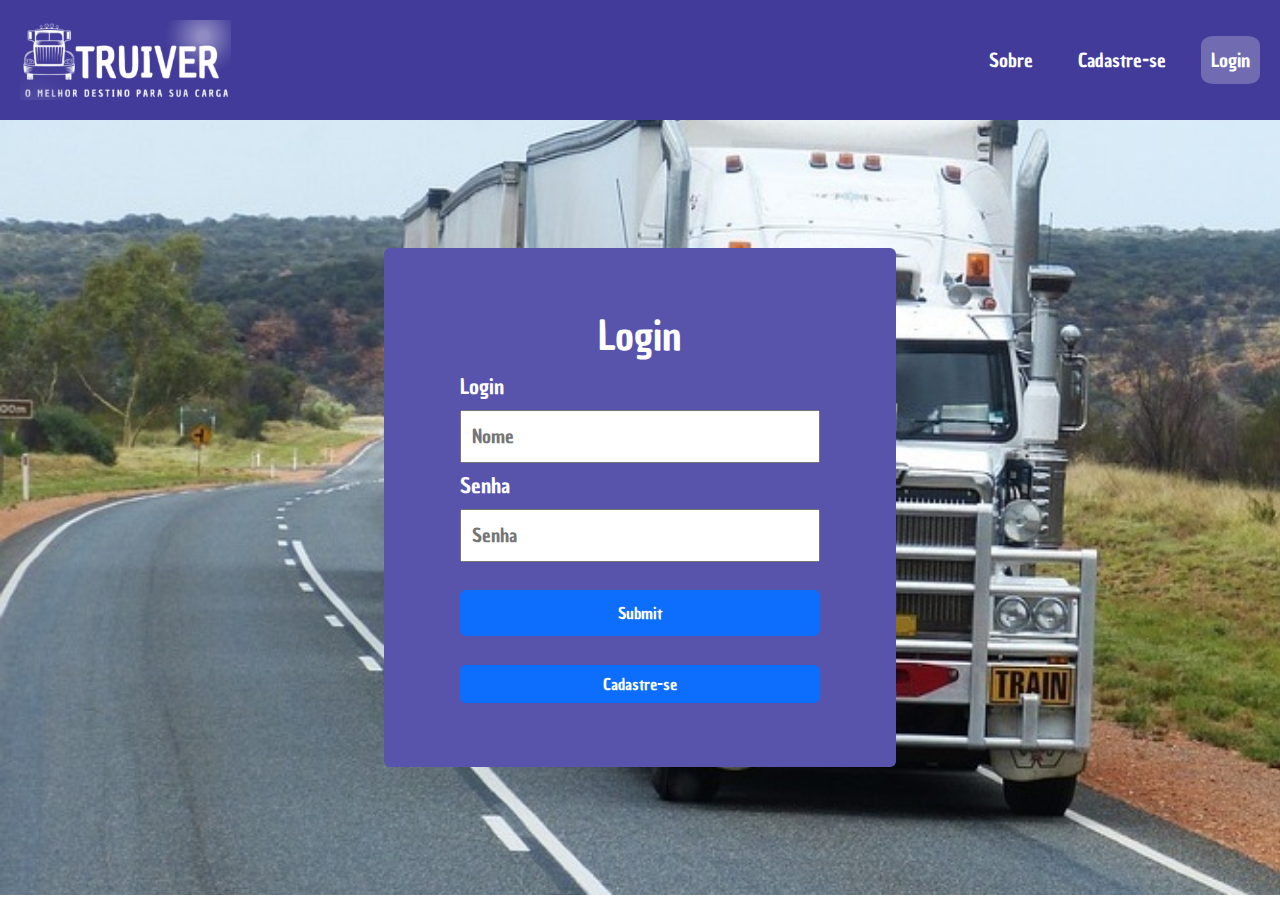
<file: index.html>
<!DOCTYPE html>
<html>

<head>
   <meta charset='utf-8'>
   <meta http-equiv='X-UA-Compatible' content='IE=edge'>
   <title>Login</title>
   <meta name='viewport' content='width=device-width, initial-scale=1'>
   <link rel='stylesheet' type='text/css' media='screen' href='style.css'>
   <link rel="stylesheet" href="bootstrap.min.css">
   <link rel="stylesheet" href="fontediferenciada.css">

</head>

<body style="background-image: url(truivercaminhão.jpg); background-repeat:no-repeat; background-size: cover;">
   <script src="bootstrap.min.js"></script>
   <script src="https://ajax.googleapis.com/ajax/libs/jquery/1.11.1/jquery.min.js"></script>

   <header class="header">
      <a href="hometruiver.html"><img src="logo Truiver 1.jpg" style="height:80px;"></a>
      <nav>
        <ul class="menu">
          <li style="font-family: Chau Philomene One ;"><a href="sobre.html" >Sobre</a></li>
          <li style="font-family: Chau Philomene One ;"><a href="cadastro.html">Cadastre-se</a></li>
          <li style="font-family: Chau Philomene One ;"><a class="bottom" a href="index.html" style="border-radius: 20%;">Login</a></li>
        </ul>   
      </nav>
    </header>

   <section class="login_secao">
      
      <div class="conteudo_login">
         
            <form class="form" style="color:white ;">
               <h1 class="titulo_login" style="font-family: Chau Philomene One;">Login</h1>
               <div class="container">
                  <label for="nome" style="font-family: Chau Philomene One;">Login</label>
                  <input type="text" placeholder="Nome" style="font-family: Chau Philomene One;">

                  <label for="password" style="font-family: Chau Philomene One;">Senha</label>
                  <input type="password" placeholder="Senha" style="font-family: Chau Philomene One;">

                  <br>
                  <input class="btn btn-primary" type="submit" value="Submit" style="border-left: 5%; font-family: Chau Philomene One;" >
                  <br>
                  <a class="btn btn-primary" href="#" role="button" style="border-left: 5%; font-family: Chau Philomene One;">Cadastre-se</a>
                  


               </div>
            </form>

         </div>
      </div>

   </section>


</body>

</html>
</file>
<file: style.css>
body{
   background-color: #130b80  ;
   margin: 0;  
   padding: 0;
}

.form {
   width: 40%;
   height: max-content;
   background-color: #5954ab;
   padding: 5%;
   border-radius: 6px;
   margin: 10% auto;
   box-sizing: border-box;

}

.titulo_login {
   margin: 0 0 1% 0;
   text-align: center;
}

.form .container {
   display: flex;
   flex-direction: column;
   justify-content: center;
   box-sizing: border-box;
}

.form label {
   font-size: 1.1em;
   font-weight: 400;
   font-family: Verdana, Geneva, Tahoma, sans-serif;
   padding: 2% 0;
}

.form input {
   padding: 10px;
}
.background {
   background-color: white;
   margin: 0;
   padding: 0; 
}
.logo {
   position: fixed;
   top: 15%;
   left: 47.3%;
}
.background2 {
   background-color: #5954ab;
   margin: 0;
   padding: 0; 
}
</file>
<file: fontediferenciada.css>
@import url('https://fonts.googleapis.com/css2?family=Chau+Philomene+One:ital@0;1&display=swap');
body,
ul,
li,
p {
  margin: 0px;
  padding: 0px;
  list-style: none;
  font-size: 1.2rem;
  font-family: Arial;
}

a {
    text-decoration: none;
    color: white;
}
.header {
    background:#423B99;
    display: flex;
    flex-wrap: wrap;
    justify-content: space-between;
    align-items: center;
    padding: 20px;
}

.menu {
    display: flex;
}

.menu li {
    margin-left: 25px;

}
.menu li a {
    display: block;
    padding: 10px;
}
.bottom {
    display: block;
    padding: 10px;
    background: #716CB2;
}
 
h1 {
    text-align: center;
    margin-top: 100px ;
}
img {
    max-width: 100%;
    display: block;
}
.flex {
    display: flex;
    flex-wrap: wrap;
    max-width: 1200px;
    margin: 0 auto;
}

.flex  div {
    flex: 1 1 200px;
    margin: 20px;
}
div img p {
    text-align: center;
}

.folderind {
    background-image: url(Empresários.jpg);
    color: white;
    height: 100%;
    display: flex;
    flex-wrap: wrap;
    margin: 0 auto;
    max-width: 100%;
    display: block;
}
.footer-distributed{
	background: #666;
	box-shadow: 0 1px 1px 0 rgba(0, 0, 0, 0.12);
	box-sizing: border-box;
	width: 100%;
	text-align: left;
	font: bold 16px sans-serif;
	padding: 55px 50px;
}

.footer-distributed .footer-left,
.footer-distributed .footer-center,
.footer-distributed .footer-right{
	display: inline-block;
	vertical-align: top;
}

/* Footer left */

.footer-distributed .footer-left{
	width: 40%;
}

/* The company logo */

.footer-distributed h3{
	color:  #ffffff;
	font: normal 36px 'Open Sans', cursive;
	margin: 0;
}

.footer-distributed h3 span{
	color:  lightseagreen;
}

/* Footer links */

.footer-distributed .footer-links{
	color:  #ffffff;
	margin: 20px 0 12px;
	padding: 0;
}

.footer-distributed .footer-links a{
	display:inline-block;
	line-height: 1.8;
  font-weight:400;
	text-decoration: none;
	color:  inherit;
}

.footer-distributed .footer-company-name{
	color:  #222;
	font-size: 14px;
	font-weight: normal;
	margin: 0;
}

/* Footer Center */

.footer-distributed .footer-center{
	width: 35%;
}

.footer-distributed .footer-center i{
	background-color:  #33383b;
	color: #ffffff;
	font-size: 25px;
	width: 38px;
	height: 38px;
	border-radius: 50%;
	text-align: center;
	line-height: 42px;
	margin: 10px 15px;
	vertical-align: middle;
}

.footer-distributed .footer-center i.fa-envelope{
	font-size: 17px;
	line-height: 38px;
}

.footer-distributed .footer-center p{
	display: inline-block;
	color: #ffffff;
  font-weight:400;
	vertical-align: middle;
	margin:0;
}

.footer-distributed .footer-center p span{
	display:block;
	font-weight: normal;
	font-size:14px;
	line-height:2;
}

.footer-distributed .footer-center p a{
	color:  lightseagreen;
	text-decoration: none;;
}

.footer-distributed .footer-links a:before {
  content: "|";
  font-weight:300;
  font-size: 20px;
  left: 0;
  color: #fff;
  display: inline-block;
  padding-right: 5px;
}

.footer-distributed .footer-links .link-1:before {
  content: none;
}

/* Footer Right */

.footer-distributed .footer-right{
	width: 20%;
}

.footer-distributed .footer-company-about{
	line-height: 20px;
	color:  #92999f;
	font-size: 13px;
	font-weight: normal;
	margin: 0;
}

.footer-distributed .footer-company-about span{
	display: block;
	color:  #ffffff;
	font-size: 14px;
	font-weight: bold;
	margin-bottom: 20px;
}

.footer-distributed .footer-icons{
	margin-top: 25px;
}

.footer-distributed .footer-icons a{
	display: inline-block;
	width: 35px;
	height: 35px;
	cursor: pointer;
	background-color:  #33383b;
	border-radius: 2px;

	font-size: 20px;
	color: #ffffff;
	text-align: center;
	line-height: 35px;

	margin-right: 3px;
	margin-bottom: 5px;
}

/* If you don't want the footer to be responsive, remove these media queries */

@media (max-width: 880px) {

	.footer-distributed{
		font: bold 14px sans-serif;
	}

	.footer-distributed .footer-left,
	.footer-distributed .footer-center,
	.footer-distributed .footer-right{
		display: block;
		width: 100%;
		margin-bottom: 40px;
		text-align: center;
	}

	.footer-distributed .footer-center i{
		margin-left: 0;
	}

}
.menuper {
    display: flex;
}

.menuper li {
    margin-left: 25px;

}
.menuper li a {
    display: block;
    padding: 10px;
}
.headerper {
    background:#423B99;
    display: flex;
    flex-wrap: wrap;
    justify-content: space-between;
    align-items: center;
    padding: 20px;
}
</file>
